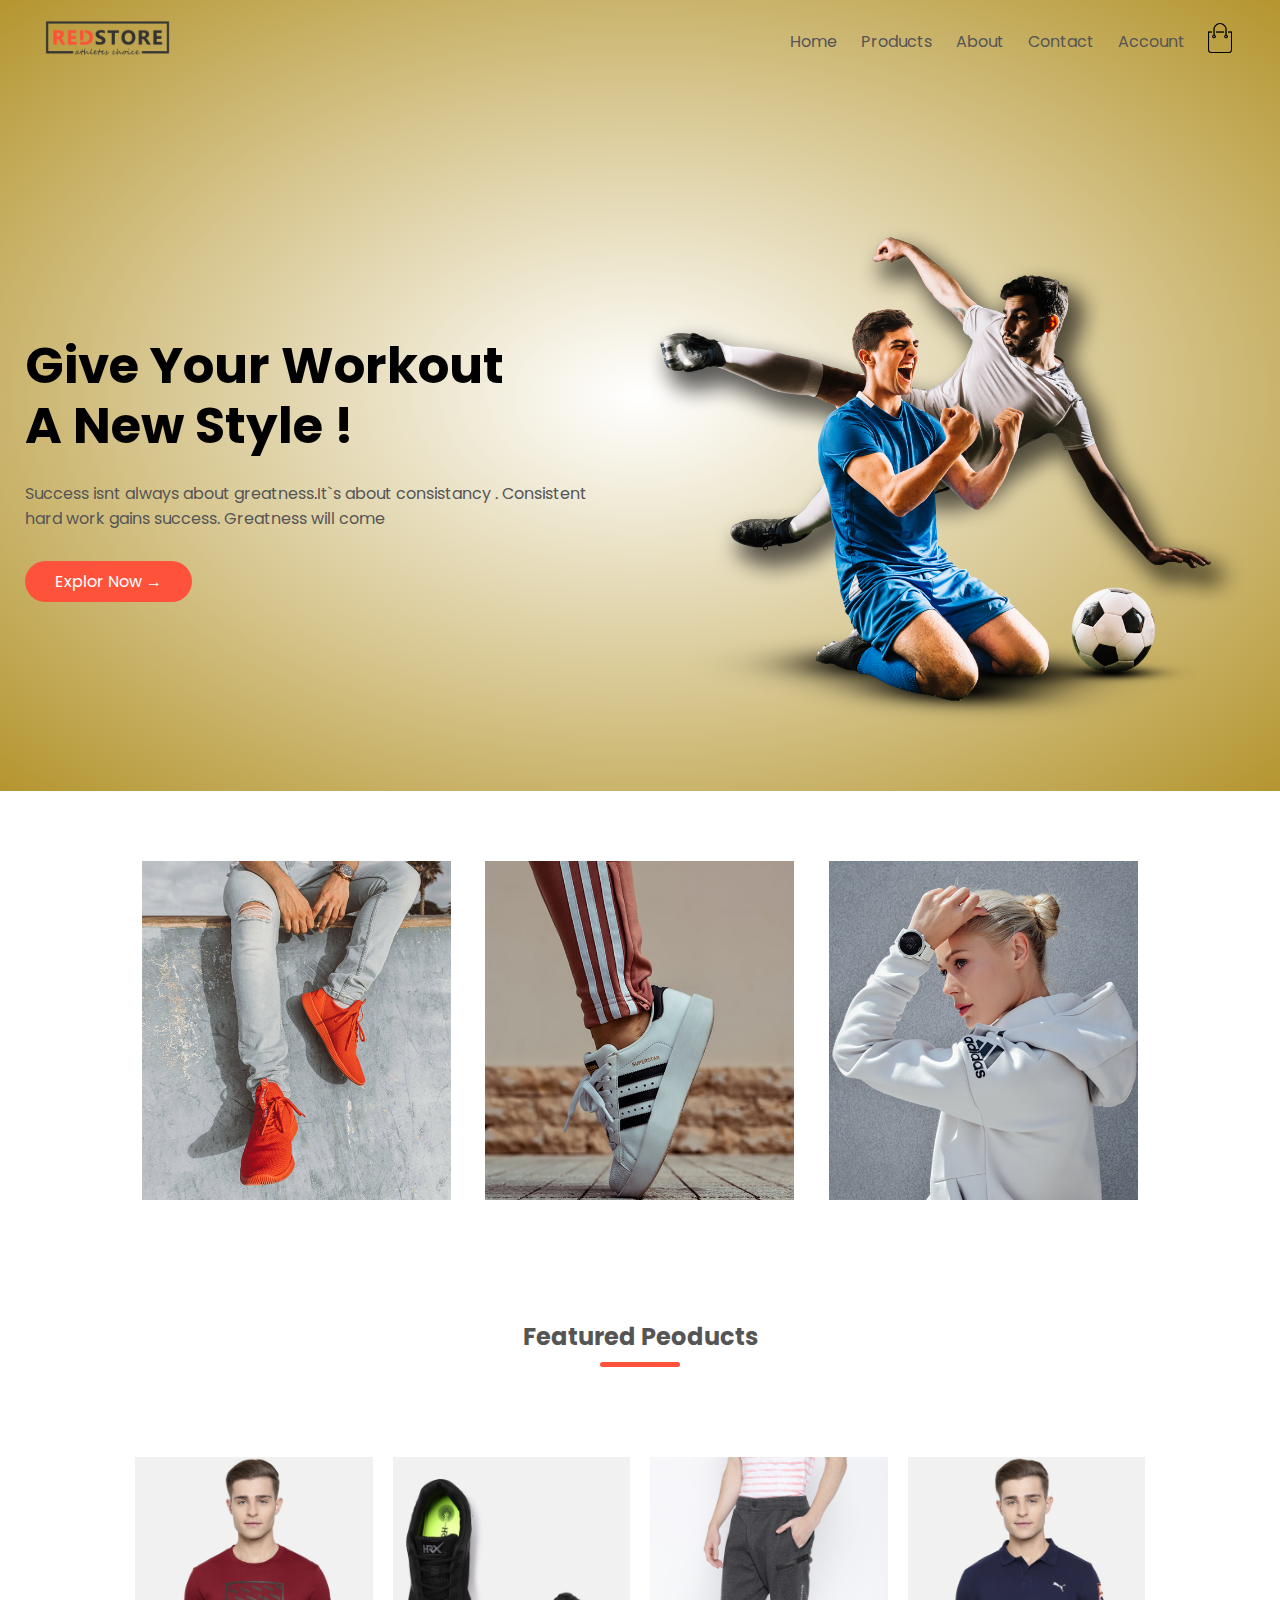
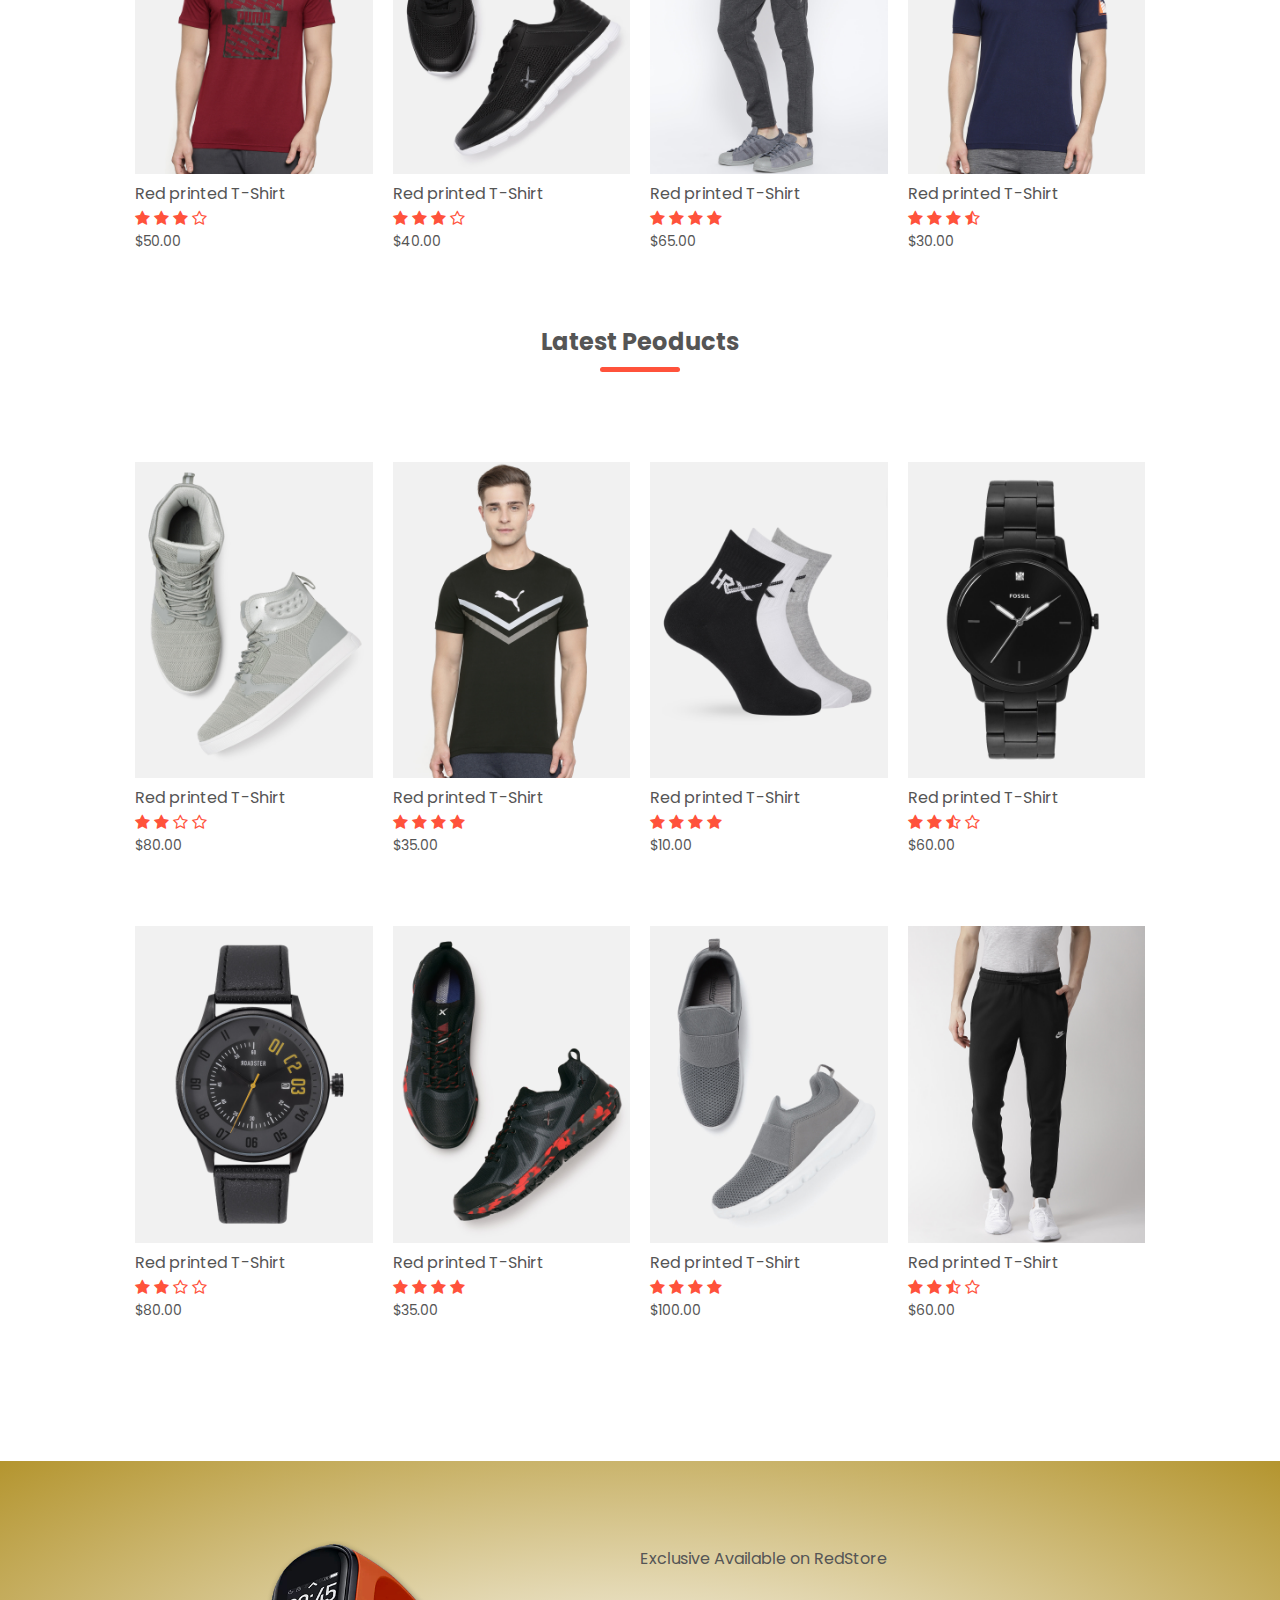
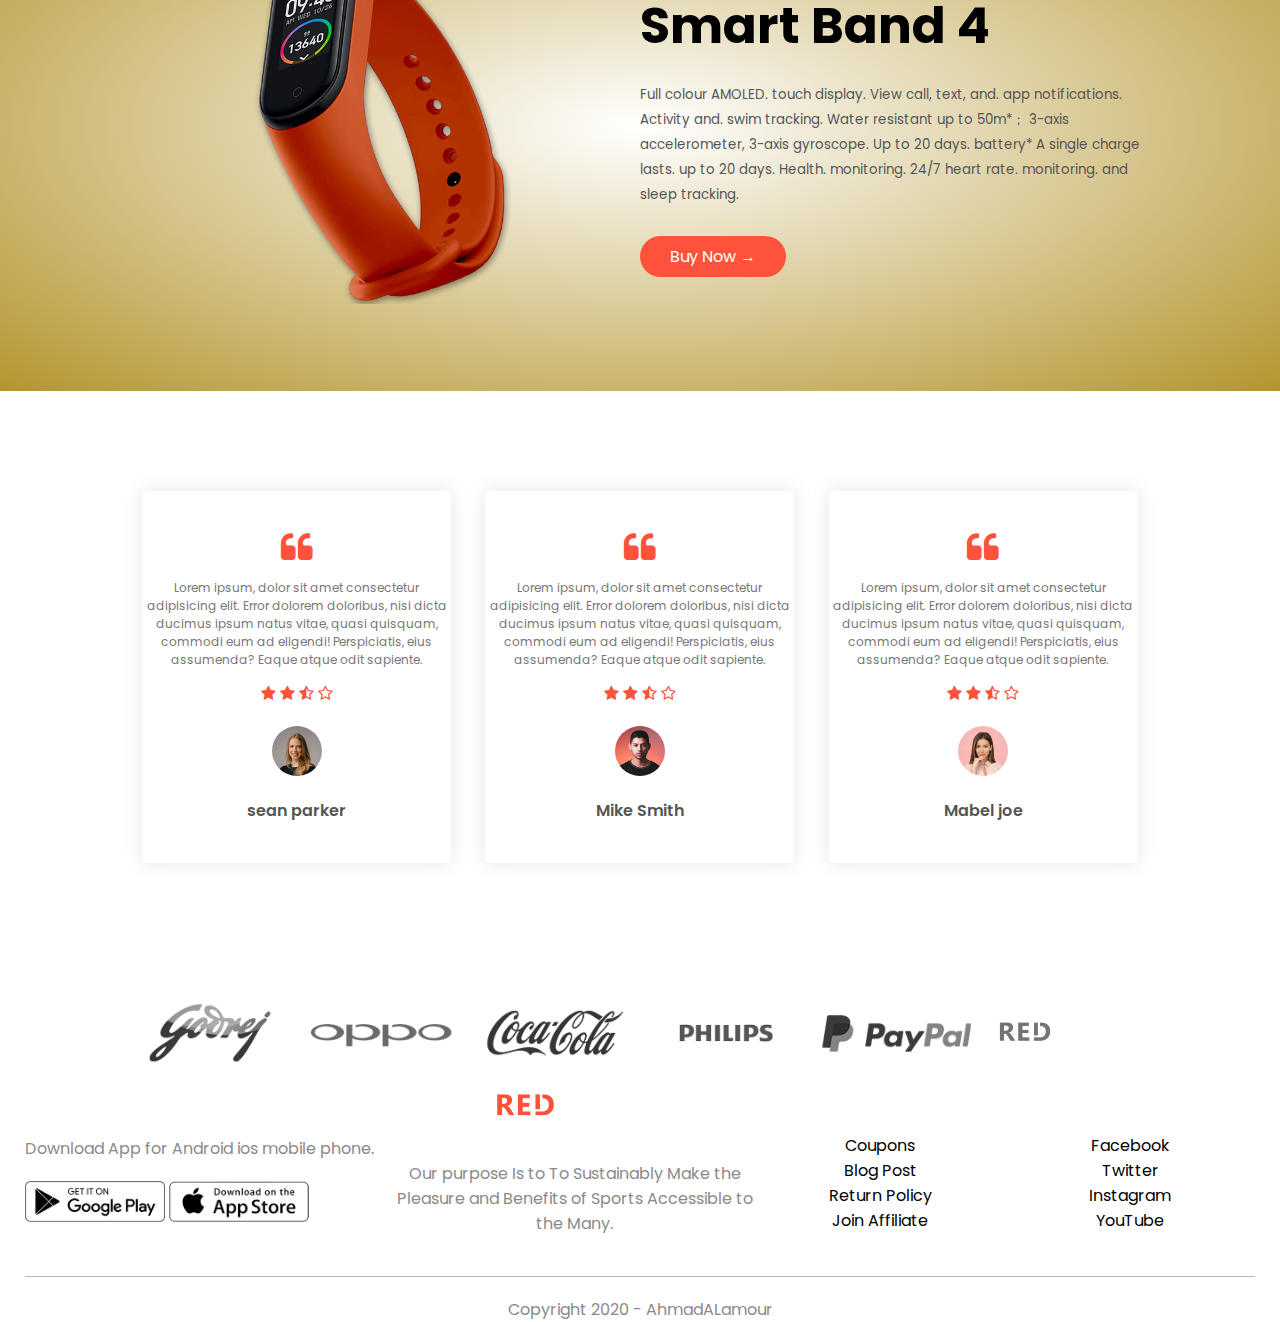
<file: index.html>
<!DOCTYPE html>
<html lang="en">

<head>
  <meta charset="UTF-8">
  <meta http-equiv="X-UA-Compatible" content="IE=edge">
  <meta name="viewport" content="width=device-width, initial-scale=1.0">
  <title>e-shop</title>
  <!-- <link rel="stylesheet" href="css/bootstrap.min.css"> -->
  <link rel="stylesheet" href="css/font-awesome.min.css">
  <link rel="stylesheet" href="css/style.css">
  <link
    href="https://fonts.googleapis.com/css2?family=Dosis:wght@300;400;500;600;700;800&family=Poppins:ital,wght@0,200;0,300;0,500;0,600;1,100;1,300;1,400;1,500;1,600&family=Tajawal:wght@200;300;400;500;700;800;900&display=swap"
    rel="stylesheet">


  <!--[if lt IE 9]>
      <script src="https://oss.maxcdn.com/html5shiv/3.7.3/html5shiv.min.js"></script>
      <script src="https://oss.maxcdn.com/respond/1.4.2/respond.min.js"></script>
    <![endif]-->
</head>

<body>
  <div class="header">
    <div class="container">
      <div class="navbar">
        <div class="logo">
          <a href="index.html">
            <img src="imges/logo.png" alt="" width="125px"></a>
        </div>

        <nav>
          <ul id="MenuItems">
            <li> <a href="index.html"> Home</a></li>
            <li> <a href="products.html"> Products</a></li>
            <li> <a href=""> About</a></li>
            <li> <a href=""> Contact</a></li>
            <li> <a href="account.html"> Account</a></li>

          </ul>
        </nav>
        <a href="cart.html"><img src="imges/cart.png" width="30px" height="30px"></a>
        <img src="imges/menu.png" class="menu-icon" onclick="menutoggel()">
      </div>
      <div class="row">
        <div class="col-2">
          <h1>
            Give Your Workout <br> A New Style !
          </h1>
          <p>Success isnt always about greatness.It`s about consistancy . Consistent<br> hard work gains success.
            Greatness
            will come</p>
          <a href="" class="btn">Explor Now &#8594;</a>
        </div>
        <div class="col-2">
          <img src="imges/image1.png" alt="">
        </div>
      </div>
    </div>
  </div>
  <!-- featured categories -->
  <div class="categories">
    <div class="small-container">
      <div class="row">
        <div class="col-3">
          <img src="imges/category-1.jpg" alt="">
        </div>
        <div class="col-3"><img src="imges/category-2.jpg" alt=""></div>
        <div class="col-3"><img src="imges/category-3.jpg" alt=""></div>
      </div>
    </div>
  </div>

  <!-- featured produred -->
  <div class="small-container">
    <h2 class="title">Featured Peoducts</h2>
    <div class="row">
      <div class="col-4">
        <a href="produt-details.html"><img src="imges/product-1.jpg" alt=""></a>
        <a href="produt-details.html">
          <h4>Red printed T-Shirt</h4>
        </a>
        <div class="rating">
          <i class="fa fa-star" aria-hidden="true"></i>
          <i class="fa fa-star" aria-hidden="true"></i>
          <i class="fa fa-star" aria-hidden="true"></i>
          <i class="fa fa-star-o" aria-hidden="true"></i>
        </div>

        <p>$50.00</p>
      </div>
      <div class="col-4"><img src="imges/product-2.jpg" alt="">
        <h4>Red printed T-Shirt</h4>
        <div class="rating">
          <i class="fa fa-star" aria-hidden="true"></i>
          <i class="fa fa-star" aria-hidden="true"></i>
          <i class="fa fa-star" aria-hidden="true"></i>
          <i class="fa fa-star-o" aria-hidden="true"></i>
        </div>

        <p>$40.00</p>
      </div>
      <div class="col-4"><img src="imges/product-3.jpg" alt="">
        <h4>Red printed T-Shirt</h4>
        <div class="rating">
          <i class="fa fa-star" aria-hidden="true"></i>
          <i class="fa fa-star" aria-hidden="true"></i>
          <i class="fa fa-star" aria-hidden="true"></i>
          <i class="fa fa-star" aria-hidden="true"></i>

        </div>

        <p>$65.00</p>
      </div>
      <div class="col-4"><img src="imges/product-4.jpg" alt="">
        <h4>Red printed T-Shirt</h4>
        <div class="rating">
          <i class="fa fa-star" aria-hidden="true"></i>
          <i class="fa fa-star" aria-hidden="true"></i>
          <i class="fa fa-star" aria-hidden="true"></i>
          <i class="fa fa-star-half-o" aria-hidden="true"></i>
        </div>

        <p>$30.00</p>
      </div>
    </div>
    <h2 class="title">Latest Peoducts</h2>
    <div class="row">
      <div class="col-4"><img src="imges/product-5.jpg" alt="">
        <h4>Red printed T-Shirt</h4>
        <div class="rating">
          <i class="fa fa-star" aria-hidden="true"></i>
          <i class="fa fa-star" aria-hidden="true"></i>
          <i class="fa fa-star-o" aria-hidden="true"></i>
          <i class="fa fa-star-o" aria-hidden="true"></i>
        </div>

        <p>$80.00</p>
      </div>
      <div class="col-4"><img src="imges/product-6.jpg" alt="">
        <h4>Red printed T-Shirt</h4>
        <div class="rating">
          <i class="fa fa-star" aria-hidden="true"></i>
          <i class="fa fa-star" aria-hidden="true"></i>
          <i class="fa fa-star" aria-hidden="true"></i>
          <i class="fa fa-star" aria-hidden="true"></i>
        </div>

        <p>$35.00</p>
      </div>
      <div class="col-4"><img src="imges/product-7.jpg" alt="">
        <h4>Red printed T-Shirt</h4>
        <div class="rating">
          <i class="fa fa-star" aria-hidden="true"></i>
          <i class="fa fa-star" aria-hidden="true"></i>
          <i class="fa fa-star" aria-hidden="true"></i>
          <i class="fa fa-star" aria-hidden="true"></i>

        </div>

        <p>$10.00</p>
      </div>
      <div class="col-4"><img src="imges/product-8.jpg" alt="">
        <h4>Red printed T-Shirt</h4>
        <div class="rating">
          <i class="fa fa-star" aria-hidden="true"></i>
          <i class="fa fa-star" aria-hidden="true"></i>
          <i class="fa fa-star-half-o" aria-hidden="true"></i>
          <i class="fa fa-star-o" aria-hidden="true"></i>

        </div>

        <p>$60.00</p>
      </div>
    </div>
    <div class="row">
      <div class="col-4"><img src="imges/product-9.jpg" alt="">
        <h4>Red printed T-Shirt</h4>
        <div class="rating">
          <i class="fa fa-star" aria-hidden="true"></i>
          <i class="fa fa-star" aria-hidden="true"></i>
          <i class="fa fa-star-o" aria-hidden="true"></i>
          <i class="fa fa-star-o" aria-hidden="true"></i>
        </div>

        <p>$80.00</p>
      </div>
      <div class="col-4"><img src="imges/product-10.jpg" alt="">
        <h4>Red printed T-Shirt</h4>
        <div class="rating">
          <i class="fa fa-star" aria-hidden="true"></i>
          <i class="fa fa-star" aria-hidden="true"></i>
          <i class="fa fa-star" aria-hidden="true"></i>
          <i class="fa fa-star" aria-hidden="true"></i>
        </div>

        <p>$35.00</p>
      </div>
      <div class="col-4"><img src="imges/product-11.jpg" alt="">
        <h4>Red printed T-Shirt</h4>
        <div class="rating">
          <i class="fa fa-star" aria-hidden="true"></i>
          <i class="fa fa-star" aria-hidden="true"></i>
          <i class="fa fa-star" aria-hidden="true"></i>
          <i class="fa fa-star" aria-hidden="true"></i>

        </div>

        <p>$100.00</p>
      </div>
      <div class="col-4"><img src="imges/product-12.jpg" alt="">
        <h4>Red printed T-Shirt</h4>
        <div class="rating">
          <i class="fa fa-star" aria-hidden="true"></i>
          <i class="fa fa-star" aria-hidden="true"></i>
          <i class="fa fa-star-half-o" aria-hidden="true"></i>
          <i class="fa fa-star-o" aria-hidden="true"></i>

        </div>

        <p>$60.00</p>
      </div>
    </div>
  </div>
  <!--------offer-------->
  <div class="offer">
    <div class="small-container">
      <div class="row">
        <div class="col-2">
          <img src="imges/exclusive.png" class="offer-img">
        </div>
        <div class="col-2">
          <p>Exclusive Available on RedStore</p>
          <h1>Smart Band 4</h1>
          <small>
            Full colour AMOLED. touch display. View call, text, and. app notifications.
            Activity and. swim tracking. Water resistant up to 50m*； 3-axis accelerometer, 3-axis gyroscope.
            Up to 20 days. battery* A single charge lasts. up to 20 days.
            Health. monitoring. 24/7 heart rate. monitoring. and sleep tracking.</small><br>
          <a href="" class="btn">Buy Now &#8594;</a>
        </div>
      </div>
    </div>
  </div>

  <!----testimonial---->
  <div class="testimonial">
    <div class="small-container">
      <div class="row">
        <div class="col-3">
          <i class="fa fa-quote-left" aria-hidden="true"></i>

          <p>
            Lorem ipsum, dolor sit amet consectetur adipisicing elit.
            Error dolorem doloribus, nisi dicta ducimus ipsum
            natus vitae, quasi quisquam, commodi eum ad eligendi! Perspiciatis,
            eius assumenda? Eaque atque odit
            sapiente.
          </p>
          <div class="rating">
            <i class="fa fa-star" aria-hidden="true"></i>
            <i class="fa fa-star" aria-hidden="true"></i>
            <i class="fa fa-star-half-o" aria-hidden="true"></i>
            <i class="fa fa-star-o" aria-hidden="true"></i>

          </div>
          <img src="imges/user-1.png" alt="">
          <h4>sean parker</h4>
        </div>
        <div class="col-3">
          <i class="fa fa-quote-left" aria-hidden="true"></i>

          <p>
            Lorem ipsum, dolor sit amet consectetur adipisicing elit.
            Error dolorem doloribus, nisi dicta ducimus ipsum
            natus vitae, quasi quisquam, commodi eum ad eligendi! Perspiciatis,
            eius assumenda? Eaque atque odit
            sapiente.
          </p>
          <div class="rating">
            <i class="fa fa-star" aria-hidden="true"></i>
            <i class="fa fa-star" aria-hidden="true"></i>
            <i class="fa fa-star-half-o" aria-hidden="true"></i>
            <i class="fa fa-star-o" aria-hidden="true"></i>

          </div>
          <img src="imges/user-2.png" alt="">
          <h4>Mike Smith</h4>
        </div>
        <div class="col-3">
          <i class="fa fa-quote-left" aria-hidden="true"></i>

          <p>
            Lorem ipsum, dolor sit amet consectetur adipisicing elit.
            Error dolorem doloribus, nisi dicta ducimus ipsum
            natus vitae, quasi quisquam, commodi eum ad eligendi! Perspiciatis,
            eius assumenda? Eaque atque odit
            sapiente.
          </p>
          <div class="rating">
            <i class="fa fa-star" aria-hidden="true"></i>
            <i class="fa fa-star" aria-hidden="true"></i>
            <i class="fa fa-star-half-o" aria-hidden="true"></i>
            <i class="fa fa-star-o" aria-hidden="true"></i>

          </div>
          <img src="imges/user-3.png" alt="">
          <h4>Mabel joe</h4>
        </div>
      </div>
    </div>
  </div>

  <!-----brands------>
  <div class="brands"></div>
  <div class="small-container">
    <div class="row">
      <div class="col-5">
        <img src="imges/logo-godrej.png" alt="">
      </div>
      <div class="col-5">
        <img src="imges/logo-oppo.png" alt="">
      </div>
      <div class="col-5">
        <img src="imges/logo-coca-cola.png" alt="">
      </div>
      <div class="col-5">
        <img src="imges/logo-philips.png" alt="">
      </div>
      <div class="col-5">
        <img src="imges/logo-paypal.png" alt="">
      </div>
      <div class="col-5">
        <img src="imges/logo-white.png" alt="">
      </div>

    </div>
  </div>
  <!------footer------->
  <div class="footer">
    <div class="container">
      <div class="row">
        <div class="footer-col-1">
          <h3>Download Our App</h3>
          <p>Download App for Android ios mobile phone.</p>
          <div class="app-logo">
            <img src="imges/play-store.png" alt="">
            <img src="imges/app-store.png" alt="">
          </div>
        </div>
        <div class="footer-col-2">
          <img src="imges/logo-white.png" alt="">
          <p>Our purpose Is to To Sustainably Make the Pleasure and Benefits of Sports Accessible to the Many.</p>

        </div>
        <div class="footer-col-3">
          <h3>Useful links</h3>
          <ul>
            <li>Coupons</li>
            <li>Blog Post</li>
            <li>Return Policy</li>
            <li>Join Affiliate</li>
          </ul>
        </div>
        <div class="footer-col-4">
          <h3>Follow us</h3>
          <ul>
            <li>Facebook</li>
            <li>Twitter </li>
            <li> Instagram</li>
            <li>YouTube</li>
          </ul>

        </div>
      </div>
      <hr>
      <p class="Copyright">Copyright 2020 - AhmadALamour</p>
    </div>
  </div>

  <script src="js/jquery.js">
  </script>
  <script src="js/bootstrap.min.js"></script>
  <script src="js/custom.js"></script>


</body>

</html>
</file>
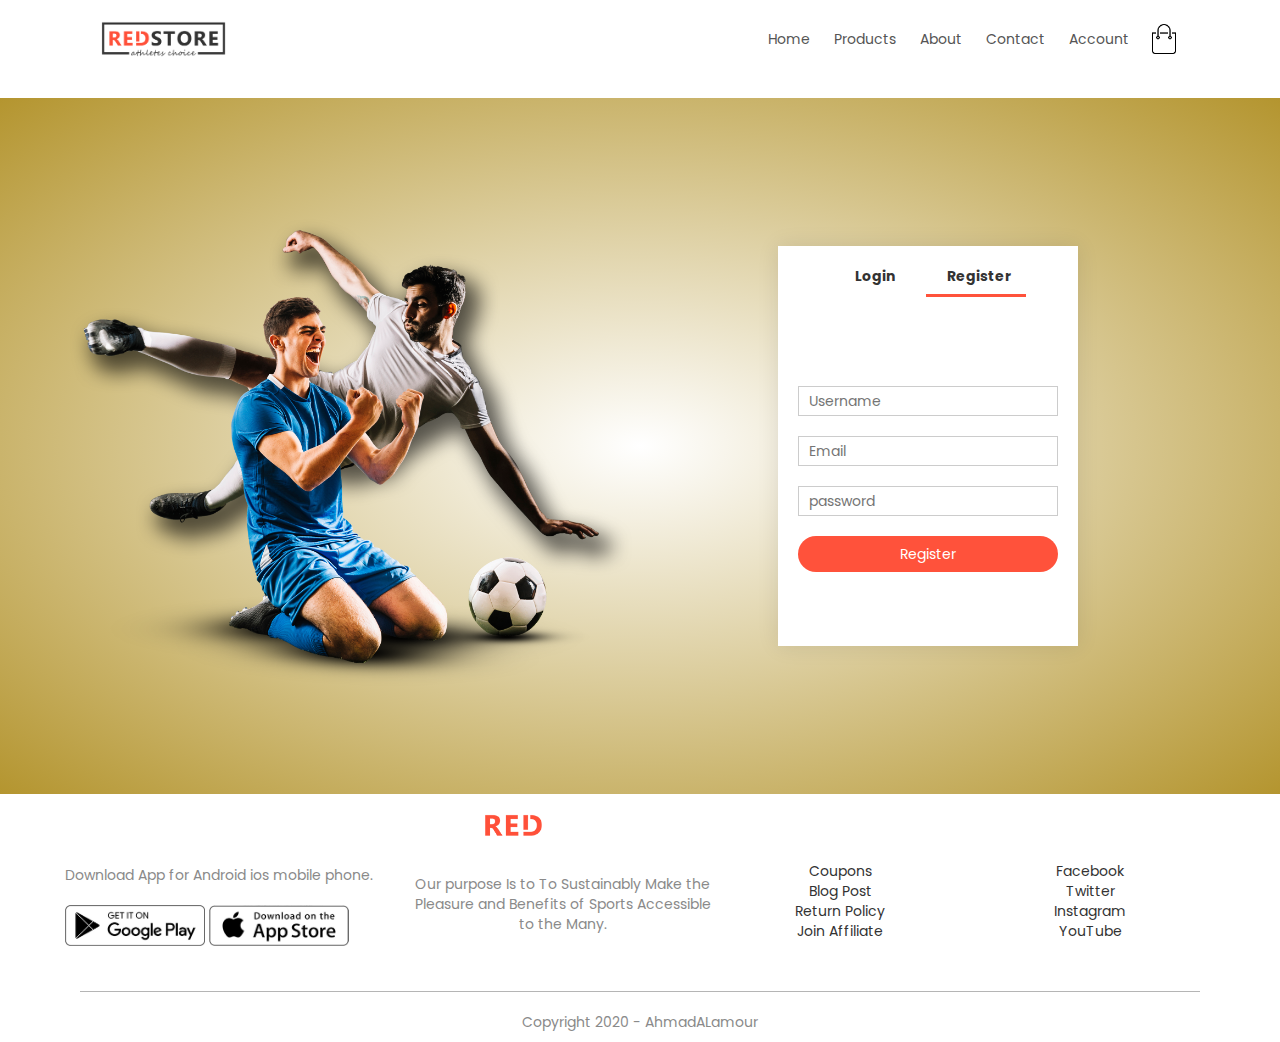
<file: account.html>
<!DOCTYPE html>
<html lang="en">

<head>
    <meta charset="UTF-8">
    <meta http-equiv="X-UA-Compatible" content="IE=edge">
    <meta name="viewport" content="width=device-width, initial-scale=1.0">
    <title>All Products - RedStore </title>
    <link rel="stylesheet" href="css/bootstrap.min.css">
    <link rel="stylesheet" href="css/font-awesome.min.css">
    <link rel="stylesheet" href="css/style.css">
    <link
        href="https://fonts.googleapis.com/css2?family=Dosis:wght@300;400;500;600;700;800&family=Poppins:ital,wght@0,200;0,300;0,500;0,600;1,100;1,300;1,400;1,500;1,600&family=Tajawal:wght@200;300;400;500;700;800;900&display=swap"
        rel="stylesheet">


    <!--[if lt IE 9]>
      <script src="https://oss.maxcdn.com/html5shiv/3.7.3/html5shiv.min.js"></script>
      <script src="https://oss.maxcdn.com/respond/1.4.2/respond.min.js"></script>
    <![endif]-->
</head>

<body>
    <div class="container">
        <div class="navbar">
            <div class="logo">
                <img src="imges/logo.png" alt="" width="125px">
            </div>

            <nav>
                <ul id="MenuItems">
                    <li> <a href=""> Home</a></li>
                    <li> <a href=""> Products</a></li>
                    <li> <a href=""> About</a></li>
                    <li> <a href=""> Contact</a></li>
                    <li> <a href=""> Account</a></li>

                </ul>
            </nav>
            <img src="imges/cart.png" width="30px" height="30px">
            <img src="imges/menu.png" class="menu-icon" onclick="menutoggel()">
        </div>
    </div>

    <!-- ----accoun-page------- -->
    <div class="account-page">
        <div class="container">
            <div class="row">
                <div class="col-2">
                    <img src="imges/image1.png" width="100%">
                </div>
                <div class="col-2">
                    <div class="form-container">
                        <div class="form-btn">
                            <span onclick="login()">Login </span>
                            <span onclick="register()">Register </span>
                            <hr id="Indicator">
                        </div>
                        <form id="loginForm">
                            <input type="text" placeholder="Username">
                            <input type="password" placeholder="password">
                            <button type="submit" class="btn">
                                Login
                            </button>
                            <a href=""> Forgot Password</a>
                        </form>
                        <form id="RegForm">
                            <input type="text" placeholder="Username">
                            <input type="email" placeholder="Email">
                            <input type="password" placeholder="password">
                            <button type="submit" class="btn">
                                Register
                            </button>

                        </form>

                    </div>
                </div>
            </div>
        </div>
    </div>

    <!------footer------->
    <div class="footer">
        <div class="container">
            <div class="row">
                <div class="footer-col-1">
                    <h3>Download Our App</h3>
                    <p>Download App for Android ios mobile phone.</p>
                    <div class="app-logo">
                        <img src="imges/play-store.png" alt="">
                        <img src="imges/app-store.png" alt="">
                    </div>
                </div>
                <div class="footer-col-2">
                    <img src="imges/logo-white.png" alt="">
                    <p>Our purpose Is to To Sustainably Make the Pleasure and Benefits of Sports Accessible to the
                        Many.
                    </p>

                </div>
                <div class="footer-col-3">
                    <h3>Useful links</h3>
                    <ul>
                        <li>Coupons</li>
                        <li>Blog Post</li>
                        <li>Return Policy</li>
                        <li>Join Affiliate</li>
                    </ul>
                </div>
                <div class="footer-col-4">
                    <h3>Follow us</h3>
                    <ul>
                        <li>Facebook</li>
                        <li>Twitter </li>
                        <li> Instagram</li>
                        <li>YouTube</li>
                    </ul>

                </div>
            </div>
            <hr>
            <p class="Copyright">Copyright 2020 - AhmadALamour</p>
        </div>
    </div>
    <!-- // --------js product gallery -->

    <script>
        var loginForm = document.getElementById("loginForm")
        var RegForm = document.getElementById("RegForm")
        var Indicator = document.getElementById("Indicator")

        function register() {
            RegForm.style.transform = "translateX(0px)";
            loginForm.style.transform = "translateX(0px)";
            Indicator.style.transform = "translateX(100px)";
        }
        function login() {
            RegForm.style.transform = "translateX(300px)";
            loginForm.style.transform = "translateX(300px)";
            Indicator.style.transform = "translateX(0px)";
        }
    </script>
    <script src="js/jquery.js">
    </script>
    <script src="js/bootstrap.min.js"></script>
    <script src="js/custom.js"></script>


</body>

</html>
</file>
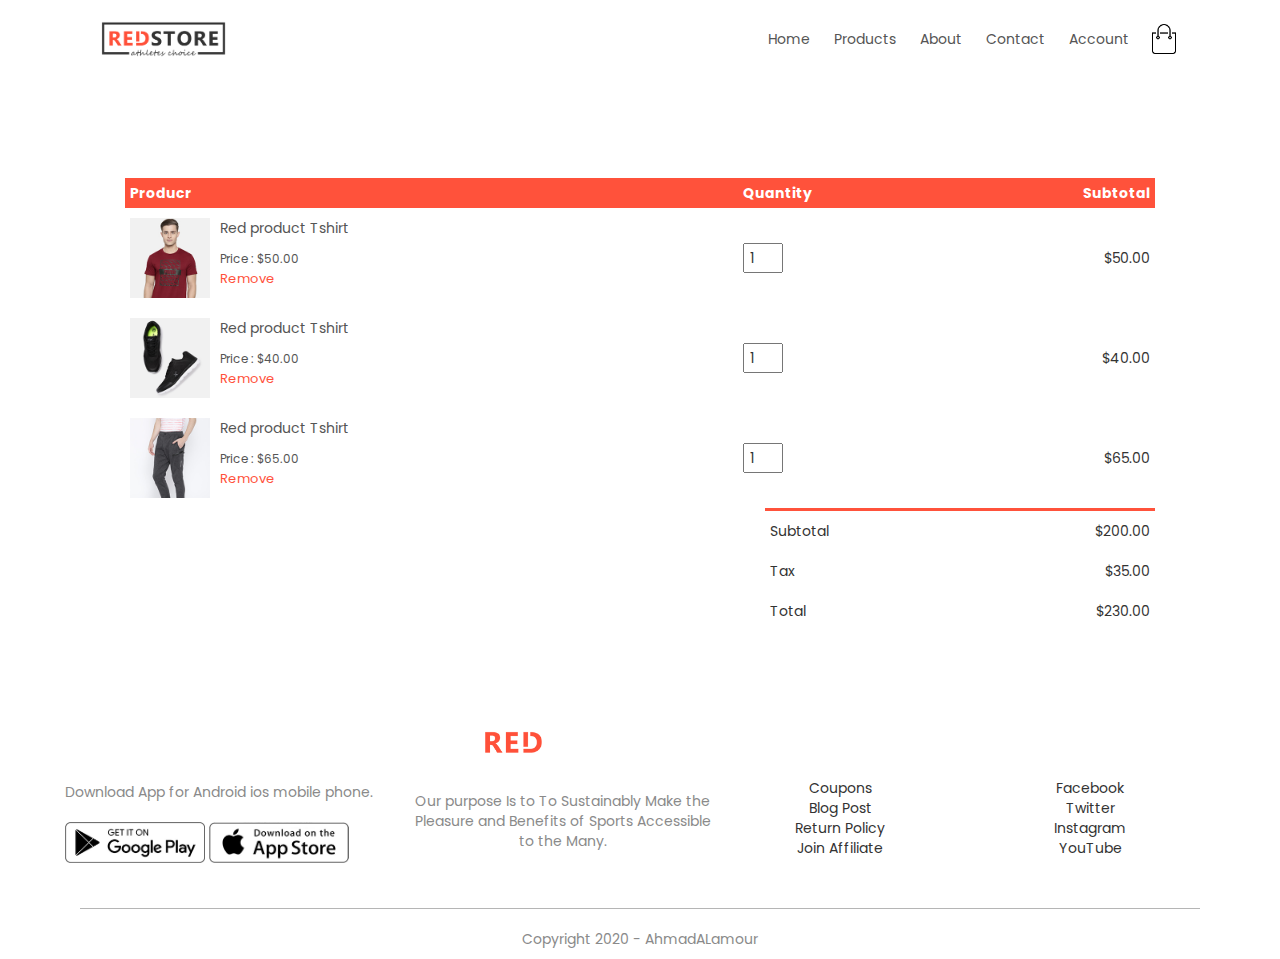
<file: cart.html>
<!DOCTYPE html>
<html lang="en">

<head>
    <meta charset="UTF-8">
    <meta http-equiv="X-UA-Compatible" content="IE=edge">
    <meta name="viewport" content="width=device-width, initial-scale=1.0">
    <title>All Products - RedStore </title>
    <link rel="stylesheet" href="css/bootstrap.min.css">
    <link rel="stylesheet" href="css/font-awesome.min.css">
    <link rel="stylesheet" href="css/style.css">
    <link
        href="https://fonts.googleapis.com/css2?family=Dosis:wght@300;400;500;600;700;800&family=Poppins:ital,wght@0,200;0,300;0,500;0,600;1,100;1,300;1,400;1,500;1,600&family=Tajawal:wght@200;300;400;500;700;800;900&display=swap"
        rel="stylesheet">


    <!--[if lt IE 9]>
      <script src="https://oss.maxcdn.com/html5shiv/3.7.3/html5shiv.min.js"></script>
      <script src="https://oss.maxcdn.com/respond/1.4.2/respond.min.js"></script>
    <![endif]-->
</head>

<body>
    <div class="container">
        <div class="navbar">
            <div class="logo">
                <img src="imges/logo.png" alt="" width="125px">
            </div>

            <nav>
                <ul id="MenuItems">
                    <li> <a href=""> Home</a></li>
                    <li> <a href=""> Products</a></li>
                    <li> <a href=""> About</a></li>
                    <li> <a href=""> Contact</a></li>
                    <li> <a href=""> Account</a></li>

                </ul>
            </nav>
            <img src="imges/cart.png" width="30px" height="30px">
            <img src="imges/menu.png" class="menu-icon" onclick="menutoggel()">
        </div>
    </div>
    <!-- -------cart items details --------->

    <div class="small-container cart-page">
        <table>
            <tr>
                <th>Producr</th>
                <th>Quantity</th>
                <th>Subtotal</th>
            </tr>
            <tr>
                <td>
                    <div class="cart-info">
                        <img src="imges/buy-1.jpg">
                        <div>
                            <p>Red product Tshirt</p>
                            <small>Price : $50.00</small>
                            <br>
                            <a href="">Remove</a>
                        </div>

                    </div>
                </td>
                <td>
                    <input type="number" value="1">
                </td>
                <td>$50.00</td>
            </tr>
            <td>
                <div class="cart-info">
                    <img src="imges/buy-2.jpg">
                    <div>
                        <p>Red product Tshirt</p>
                        <small>Price : $40.00</small>
                        <br>
                        <a href="">Remove</a>
                    </div>

                </div>
            </td>
            <td>
                <input type="number" value="1">
            </td>
            <td>$40.00</td>
            </tr>
            <td>
                <div class="cart-info">
                    <img src="imges/buy-3.jpg">
                    <div>
                        <p>Red product Tshirt</p>
                        <small>Price : $65.00</small>
                        <br>
                        <a href="">Remove</a>
                    </div>

                </div>
            </td>
            <td>
                <input type="number" value="1">
            </td>
            <td>$65.00</td>
            </tr>
        </table>
        <div class="total-price">
            <table>
                <tr>
                    <td>Subtotal</td>
                    <td>$200.00</td>
                </tr>
                <tr>
                    <td>Tax</td>
                    <td>$35.00</td>
                </tr>
                <tr>
                    <td>Total</td>
                    <td>$230.00</td>
                </tr>
            </table>
        </div>
    </div>



    <!------footer------->
    <div class="footer">
        <div class="container">
            <div class="row">
                <div class="footer-col-1">
                    <h3>Download Our App</h3>
                    <p>Download App for Android ios mobile phone.</p>
                    <div class="app-logo">
                        <img src="imges/play-store.png" alt="">
                        <img src="imges/app-store.png" alt="">
                    </div>
                </div>
                <div class="footer-col-2">
                    <img src="imges/logo-white.png" alt="">
                    <p>Our purpose Is to To Sustainably Make the Pleasure and Benefits of Sports Accessible to the
                        Many.
                    </p>

                </div>
                <div class="footer-col-3">
                    <h3>Useful links</h3>
                    <ul>
                        <li>Coupons</li>
                        <li>Blog Post</li>
                        <li>Return Policy</li>
                        <li>Join Affiliate</li>
                    </ul>
                </div>
                <div class="footer-col-4">
                    <h3>Follow us</h3>
                    <ul>
                        <li>Facebook</li>
                        <li>Twitter </li>
                        <li> Instagram</li>
                        <li>YouTube</li>
                    </ul>

                </div>
            </div>
            <hr>
            <p class="Copyright">Copyright 2020 - AhmadALamour</p>
        </div>
    </div>

    <script src="js/jquery.js">
    </script>
    <script src="js/bootstrap.min.js"></script>
    <script src="js/custom.js"></script>


</body>

</html>
</file>
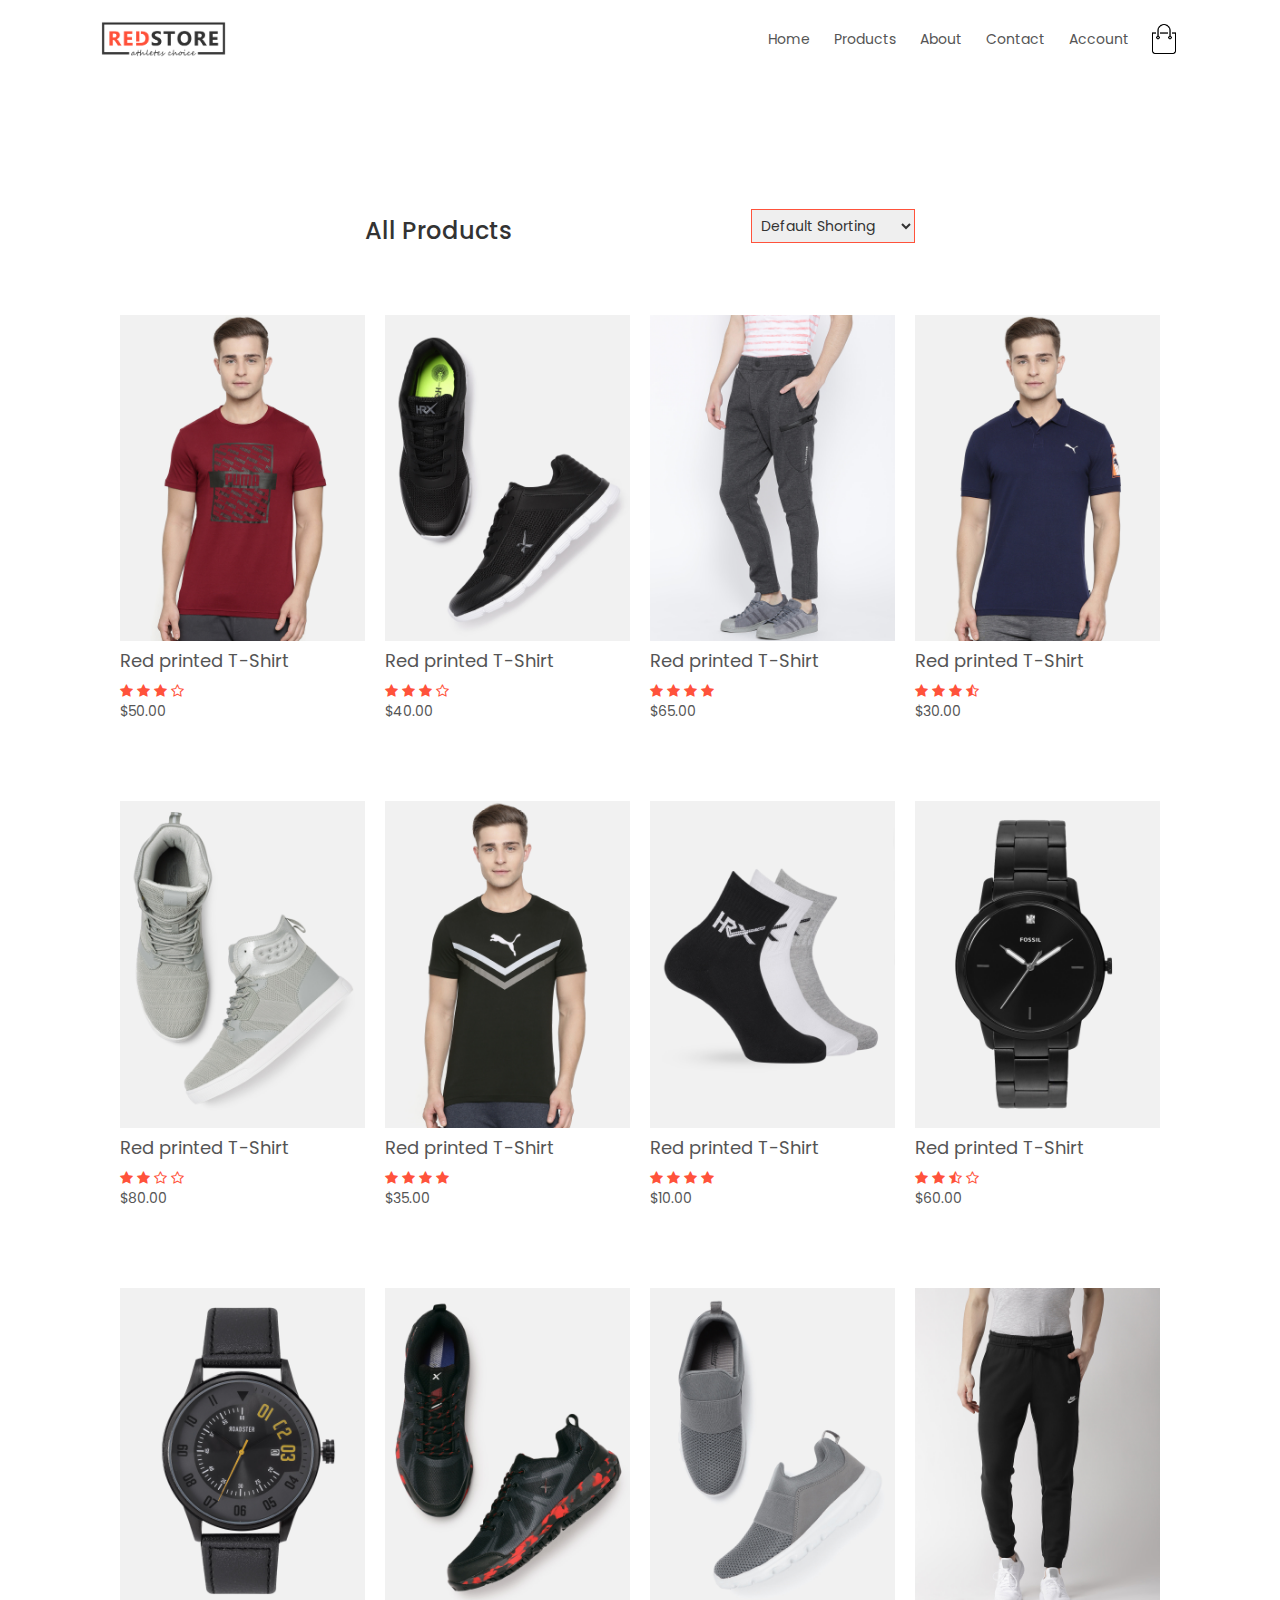
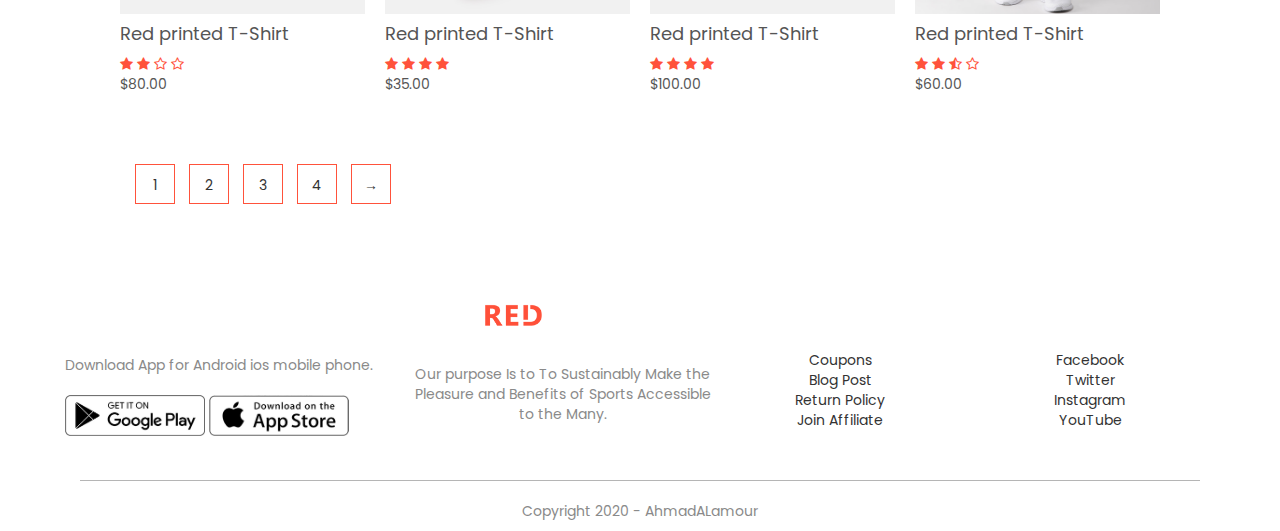
<file: products.html>
<!DOCTYPE html>
<html lang="en">

<head>
    <meta charset="UTF-8">
    <meta http-equiv="X-UA-Compatible" content="IE=edge">
    <meta name="viewport" content="width=device-width, initial-scale=1.0">
    <title>All Products - RedStore </title>
    <link rel="stylesheet" href="css/bootstrap.min.css">
    <link rel="stylesheet" href="css/font-awesome.min.css">
    <link rel="stylesheet" href="css/style.css">
    <link
        href="https://fonts.googleapis.com/css2?family=Dosis:wght@300;400;500;600;700;800&family=Poppins:ital,wght@0,200;0,300;0,500;0,600;1,100;1,300;1,400;1,500;1,600&family=Tajawal:wght@200;300;400;500;700;800;900&display=swap"
        rel="stylesheet">


    <!--[if lt IE 9]>
      <script src="https://oss.maxcdn.com/html5shiv/3.7.3/html5shiv.min.js"></script>
      <script src="https://oss.maxcdn.com/respond/1.4.2/respond.min.js"></script>
    <![endif]-->
</head>

<body>
    <div class="container">
        <div class="navbar">
            <div class="logo">
                <img src="imges/logo.png" alt="" width="125px">
            </div>

            <nav>
                <ul id="MenuItems">
                    <li> <a href=""> Home</a></li>
                    <li> <a href=""> Products</a></li>
                    <li> <a href=""> About</a></li>
                    <li> <a href=""> Contact</a></li>
                    <li> <a href=""> Account</a></li>

                </ul>
            </nav>
            <img src="imges/cart.png" width="30px" height="30px">
            <img src="imges/menu.png" class="menu-icon" onclick="menutoggel()">
        </div>

    </div>



    <div class="small-container">
        <div class="row row-2">
            <h3> All Products</h3>
            <select>
                <option> Default Shorting </option>
                <option> Short by price</option>
                <option> Short by popularity</option>
                <option> Short by rating</option>
                <option> Short by sale</option>
            </select>
        </div>



        <div class="row">
            <div class="col-4"><img src="imges/product-1.jpg" alt="">
                <h4>Red printed T-Shirt</h4>
                <div class="rating">
                    <i class="fa fa-star" aria-hidden="true"></i>
                    <i class="fa fa-star" aria-hidden="true"></i>
                    <i class="fa fa-star" aria-hidden="true"></i>
                    <i class="fa fa-star-o" aria-hidden="true"></i>
                </div>

                <p>$50.00</p>
            </div>
            <div class="col-4"><img src="imges/product-2.jpg" alt="">
                <h4>Red printed T-Shirt</h4>
                <div class="rating">
                    <i class="fa fa-star" aria-hidden="true"></i>
                    <i class="fa fa-star" aria-hidden="true"></i>
                    <i class="fa fa-star" aria-hidden="true"></i>
                    <i class="fa fa-star-o" aria-hidden="true"></i>
                </div>

                <p>$40.00</p>
            </div>
            <div class="col-4"><img src="imges/product-3.jpg" alt="">
                <h4>Red printed T-Shirt</h4>
                <div class="rating">
                    <i class="fa fa-star" aria-hidden="true"></i>
                    <i class="fa fa-star" aria-hidden="true"></i>
                    <i class="fa fa-star" aria-hidden="true"></i>
                    <i class="fa fa-star" aria-hidden="true"></i>

                </div>

                <p>$65.00</p>
            </div>
            <div class="col-4"><img src="imges/product-4.jpg" alt="">
                <h4>Red printed T-Shirt</h4>
                <div class="rating">
                    <i class="fa fa-star" aria-hidden="true"></i>
                    <i class="fa fa-star" aria-hidden="true"></i>
                    <i class="fa fa-star" aria-hidden="true"></i>
                    <i class="fa fa-star-half-o" aria-hidden="true"></i>
                </div>

                <p>$30.00</p>
            </div>

            <div class="col-4"><img src="imges/product-5.jpg" alt="">
                <h4>Red printed T-Shirt</h4>
                <div class="rating">
                    <i class="fa fa-star" aria-hidden="true"></i>
                    <i class="fa fa-star" aria-hidden="true"></i>
                    <i class="fa fa-star-o" aria-hidden="true"></i>
                    <i class="fa fa-star-o" aria-hidden="true"></i>
                </div>

                <p>$80.00</p>
            </div>
            <div class="col-4"><img src="imges/product-6.jpg" alt="">
                <h4>Red printed T-Shirt</h4>
                <div class="rating">
                    <i class="fa fa-star" aria-hidden="true"></i>
                    <i class="fa fa-star" aria-hidden="true"></i>
                    <i class="fa fa-star" aria-hidden="true"></i>
                    <i class="fa fa-star" aria-hidden="true"></i>
                </div>

                <p>$35.00</p>
            </div>
            <div class="col-4"><img src="imges/product-7.jpg" alt="">
                <h4>Red printed T-Shirt</h4>
                <div class="rating">
                    <i class="fa fa-star" aria-hidden="true"></i>
                    <i class="fa fa-star" aria-hidden="true"></i>
                    <i class="fa fa-star" aria-hidden="true"></i>
                    <i class="fa fa-star" aria-hidden="true"></i>

                </div>

                <p>$10.00</p>
            </div>
            <div class="col-4"><img src="imges/product-8.jpg" alt="">
                <h4>Red printed T-Shirt</h4>
                <div class="rating">
                    <i class="fa fa-star" aria-hidden="true"></i>
                    <i class="fa fa-star" aria-hidden="true"></i>
                    <i class="fa fa-star-half-o" aria-hidden="true"></i>
                    <i class="fa fa-star-o" aria-hidden="true"></i>

                </div>

                <p>$60.00</p>
            </div>
        </div>
        <div class="row">
            <div class="col-4"><img src="imges/product-9.jpg" alt="">
                <h4>Red printed T-Shirt</h4>
                <div class="rating">
                    <i class="fa fa-star" aria-hidden="true"></i>
                    <i class="fa fa-star" aria-hidden="true"></i>
                    <i class="fa fa-star-o" aria-hidden="true"></i>
                    <i class="fa fa-star-o" aria-hidden="true"></i>
                </div>

                <p>$80.00</p>
            </div>
            <div class="col-4"><img src="imges/product-10.jpg" alt="">
                <h4>Red printed T-Shirt</h4>
                <div class="rating">
                    <i class="fa fa-star" aria-hidden="true"></i>
                    <i class="fa fa-star" aria-hidden="true"></i>
                    <i class="fa fa-star" aria-hidden="true"></i>
                    <i class="fa fa-star" aria-hidden="true"></i>
                </div>

                <p>$35.00</p>
            </div>
            <div class="col-4"><img src="imges/product-11.jpg" alt="">
                <h4>Red printed T-Shirt</h4>
                <div class="rating">
                    <i class="fa fa-star" aria-hidden="true"></i>
                    <i class="fa fa-star" aria-hidden="true"></i>
                    <i class="fa fa-star" aria-hidden="true"></i>
                    <i class="fa fa-star" aria-hidden="true"></i>

                </div>

                <p>$100.00</p>
            </div>
            <div class="col-4"><img src="imges/product-12.jpg" alt="">
                <h4>Red printed T-Shirt</h4>
                <div class="rating">
                    <i class="fa fa-star" aria-hidden="true"></i>
                    <i class="fa fa-star" aria-hidden="true"></i>
                    <i class="fa fa-star-half-o" aria-hidden="true"></i>
                    <i class="fa fa-star-o" aria-hidden="true"></i>

                </div>

                <p>$60.00</p>
            </div>
        </div>
        <div class="page-btn">
            <span>1</span>
            <span>2</span>
            <span>3</span>
            <span>4</span>
            <span>&#8594</span>
        </div>
    </div>

    </div>

    </div>


    <!------footer------->
    <div class="footer">
        <div class="container">
            <div class="row">
                <div class="footer-col-1">
                    <h3>Download Our App</h3>
                    <p>Download App for Android ios mobile phone.</p>
                    <div class="app-logo">
                        <img src="imges/play-store.png" alt="">
                        <img src="imges/app-store.png" alt="">
                    </div>
                </div>
                <div class="footer-col-2">
                    <img src="imges/logo-white.png" alt="">
                    <p>Our purpose Is to To Sustainably Make the Pleasure and Benefits of Sports Accessible to the
                        Many.
                    </p>

                </div>
                <div class="footer-col-3">
                    <h3>Useful links</h3>
                    <ul>
                        <li>Coupons</li>
                        <li>Blog Post</li>
                        <li>Return Policy</li>
                        <li>Join Affiliate</li>
                    </ul>
                </div>
                <div class="footer-col-4">
                    <h3>Follow us</h3>
                    <ul>
                        <li>Facebook</li>
                        <li>Twitter </li>
                        <li> Instagram</li>
                        <li>YouTube</li>
                    </ul>

                </div>
            </div>
            <hr>
            <p class="Copyright">Copyright 2020 - AhmadALamour</p>
        </div>
    </div>

    <script src="js/jquery.js">
    </script>
    <script src="js/bootstrap.min.js"></script>
    <script src="js/custom.js"></script>


</body>

</html>
</file>
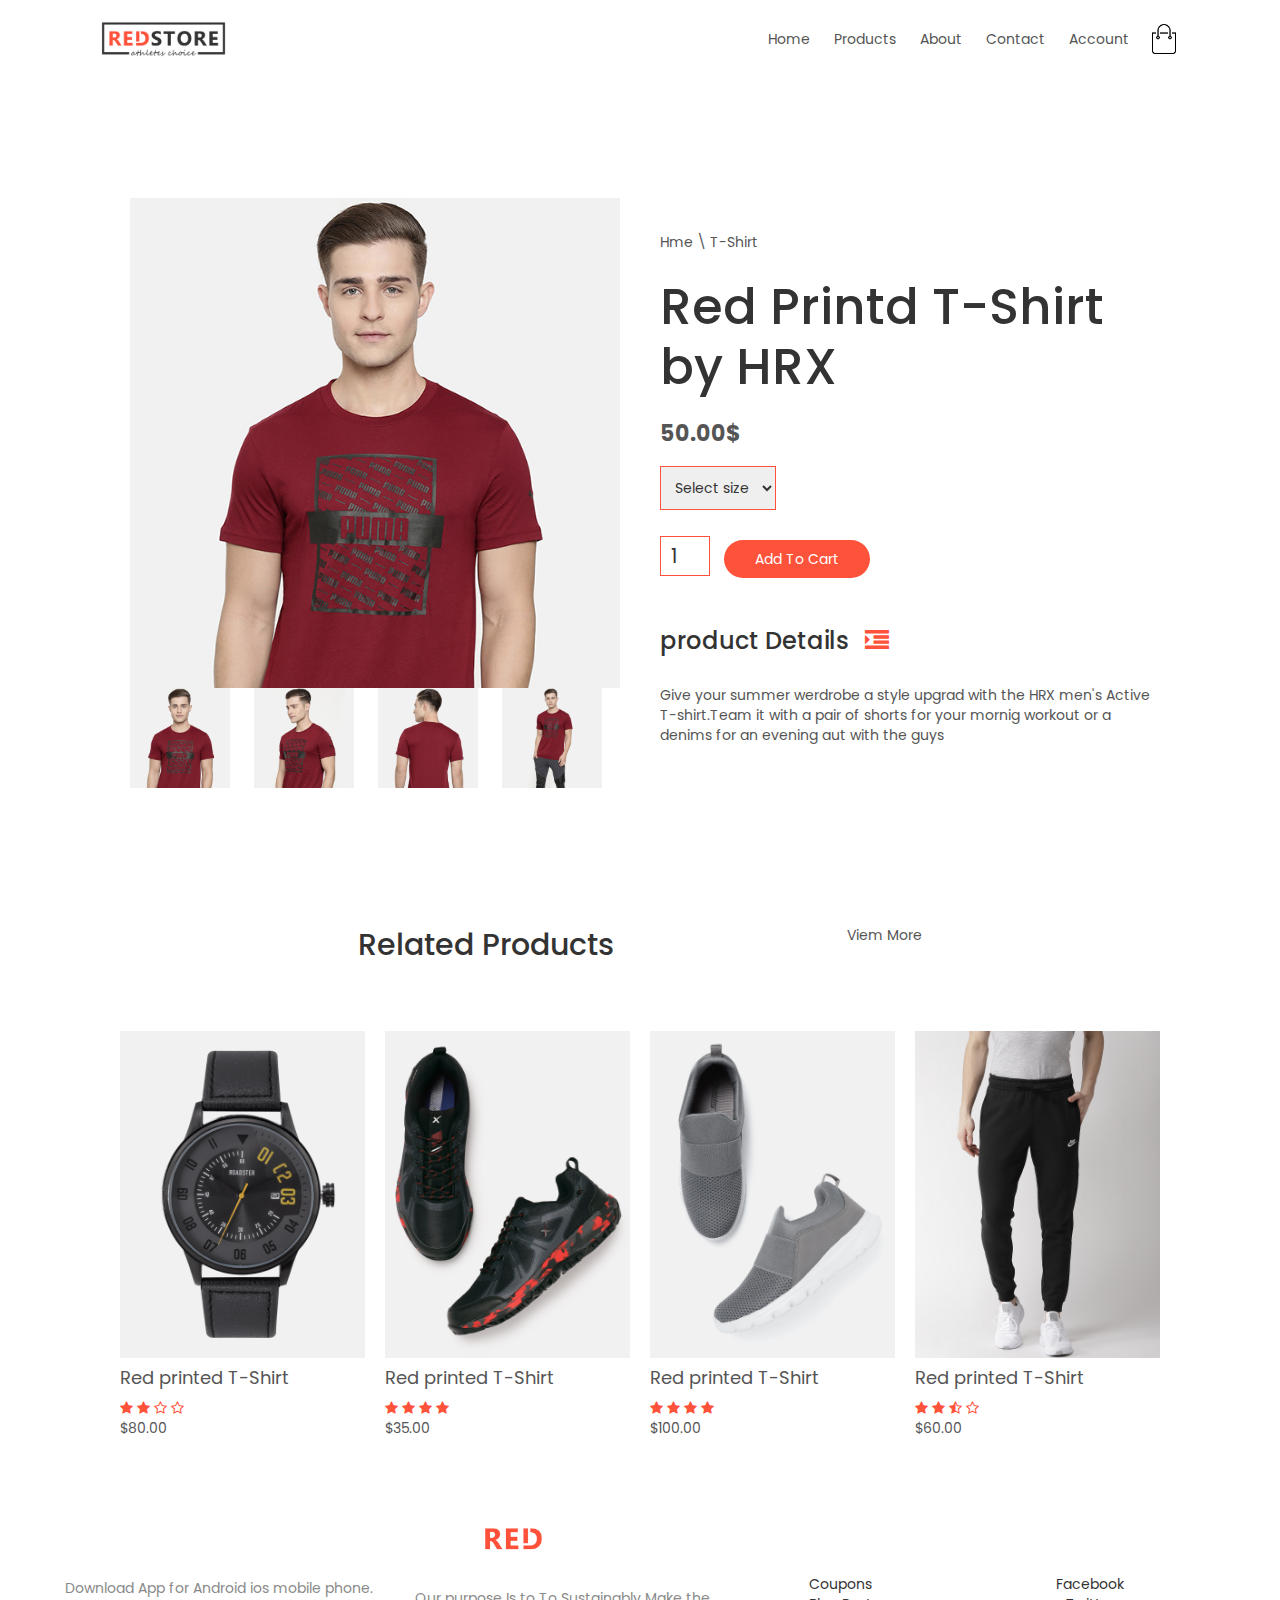
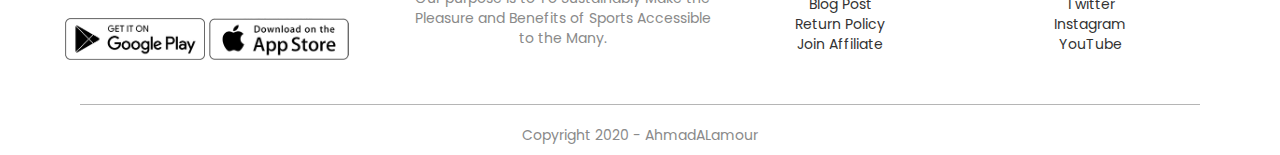
<file: produt-details.html>
<!DOCTYPE html>
<html lang="en">

<head>
    <meta charset="UTF-8">
    <meta http-equiv="X-UA-Compatible" content="IE=edge">
    <meta name="viewport" content="width=device-width, initial-scale=1.0">
    <title>All Products - RedStore </title>
    <link rel="stylesheet" href="css/bootstrap.min.css">
    <link rel="stylesheet" href="css/font-awesome.min.css">
    <link rel="stylesheet" href="css/style.css">
    <link
        href="https://fonts.googleapis.com/css2?family=Dosis:wght@300;400;500;600;700;800&family=Poppins:ital,wght@0,200;0,300;0,500;0,600;1,100;1,300;1,400;1,500;1,600&family=Tajawal:wght@200;300;400;500;700;800;900&display=swap"
        rel="stylesheet">


    <!--[if lt IE 9]>
      <script src="https://oss.maxcdn.com/html5shiv/3.7.3/html5shiv.min.js"></script>
      <script src="https://oss.maxcdn.com/respond/1.4.2/respond.min.js"></script>
    <![endif]-->
</head>

<body>
    <div class="container">
        <div class="navbar">
            <div class="logo">
                <img src="imges/logo.png" alt="" width="125px">
            </div>

            <nav>
                <ul id="MenuItems">
                    <li> <a href=""> Home</a></li>
                    <li> <a href=""> Products</a></li>
                    <li> <a href=""> About</a></li>
                    <li> <a href=""> Contact</a></li>
                    <li> <a href=""> Account</a></li>

                </ul>
            </nav>
            <img src="imges/cart.png" width="30px" height="30px">
            <img src="imges/menu.png" class="menu-icon" onclick="menutoggel()">
        </div>

    </div>
    <!--------single product details----------->
    <div class="small-container single-product">
        <div class="row">
            <div class="col-2">
                <img src="imges/gallery-1.jpg" alt="" width="100%" id="product-img">

                <div class="small-img-row">
                    <div class="small-img-col">
                        <img src="imges/gallery-1.jpg" width="100" class="small-img">
                    </div>
                    <div class="small-img-col">
                        <img src="imges/gallery-2.jpg" width="100" class="small-img">
                    </div>
                    <div class=" small-img-col">
                        <img src="imges/gallery-3.jpg" width="100" class="small-img">
                    </div>
                    <div class=" small-img-col">
                        <img src="imges/gallery-4.jpg" width="100" class="small-img">
                    </div>

                </div>



            </div>
            <div class=" col-2">
                <p>Hme \ T-Shirt</p>
                <h1>Red Printd T-Shirt by HRX</h1>
                <h4>50.00$</h4>
                <select>
                    <option> Select size </option>
                    <option> XXL</option>
                    <option> XL</option>
                    <option>Large</option>
                    <option>Medium</option>
                    <option>Small</option>
                </select>
                <input type="number" value="1">
                <a href="" class="btn">Add To Cart</a>
                <h3>product Details <i class="fa fa-indent" aria-hidden="true"></i>
                </h3>
                <br>
                <p>Give your summer werdrobe a style upgrad with the HRX
                    men's Active T-shirt.Team it with a pair of shorts for your mornig workout or a denims for
                    an
                    evening aut with the guys</p>
            </div>

        </div>
    </div>
    <!-- ----title----- -->
    <div class="small-container">
        <div class="row row-2">
            <h2>Related Products</h2>
            <p>Viem More</p>

        </div>
    </div>
    <!-- ------products------- -->
    <div class="small-container">
        <div class="row">

            <div class="col-4"><img src="imges/product-9.jpg" alt="">
                <h4>Red printed T-Shirt</h4>
                <div class="rating">
                    <i class="fa fa-star" aria-hidden="true"></i>
                    <i class="fa fa-star" aria-hidden="true"></i>
                    <i class="fa fa-star-o" aria-hidden="true"></i>
                    <i class="fa fa-star-o" aria-hidden="true"></i>
                </div>

                <p>$80.00</p>
            </div>
            <div class="col-4"><img src="imges/product-10.jpg" alt="">
                <h4>Red printed T-Shirt</h4>
                <div class="rating">
                    <i class="fa fa-star" aria-hidden="true"></i>
                    <i class="fa fa-star" aria-hidden="true"></i>
                    <i class="fa fa-star" aria-hidden="true"></i>
                    <i class="fa fa-star" aria-hidden="true"></i>
                </div>

                <p>$35.00</p>
            </div>
            <div class="col-4"><img src="imges/product-11.jpg" alt="">
                <h4>Red printed T-Shirt</h4>
                <div class="rating">
                    <i class="fa fa-star" aria-hidden="true"></i>
                    <i class="fa fa-star" aria-hidden="true"></i>
                    <i class="fa fa-star" aria-hidden="true"></i>
                    <i class="fa fa-star" aria-hidden="true"></i>

                </div>

                <p>$100.00</p>
            </div>
            <div class="col-4"><img src="imges/product-12.jpg" alt="">
                <h4>Red printed T-Shirt</h4>
                <div class="rating">
                    <i class="fa fa-star" aria-hidden="true"></i>
                    <i class="fa fa-star" aria-hidden="true"></i>
                    <i class="fa fa-star-half-o" aria-hidden="true"></i>
                    <i class="fa fa-star-o" aria-hidden="true"></i>

                </div>

                <p>$60.00</p>
            </div>
        </div>
    </div>

    </div>


    <!------footer------->
    <div class="footer">
        <div class="container">
            <div class="row">
                <div class="footer-col-1">
                    <h3>Download Our App</h3>
                    <p>Download App for Android ios mobile phone.</p>
                    <div class="app-logo">
                        <img src="imges/play-store.png" alt="">
                        <img src="imges/app-store.png" alt="">
                    </div>
                </div>
                <div class="footer-col-2">
                    <img src="imges/logo-white.png" alt="">
                    <p>Our purpose Is to To Sustainably Make the Pleasure and Benefits of Sports Accessible to the
                        Many.
                    </p>

                </div>
                <div class="footer-col-3">
                    <h3>Useful links</h3>
                    <ul>
                        <li>Coupons</li>
                        <li>Blog Post</li>
                        <li>Return Policy</li>
                        <li>Join Affiliate</li>
                    </ul>
                </div>
                <div class="footer-col-4">
                    <h3>Follow us</h3>
                    <ul>
                        <li>Facebook</li>
                        <li>Twitter </li>
                        <li> Instagram</li>
                        <li>YouTube</li>
                    </ul>

                </div>
            </div>
            <hr>
            <p class="Copyright">Copyright 2020 - AhmadALamour</p>
        </div>
    </div>

    <script src="js/jquery.js">
    </script>
    <script src="js/bootstrap.min.js"></script>
    <script src="js/custom.js"></script>


</body>

</html>
</file>
<file: css/style.css>
*{
    margin: 0px;
    padding: 0px;
    box-sizing: border-box;
   
}
body{
font-family: 'Poppins', sans-serif;

}
.container{
    max-width: 1300px;
    margin: auto;
    padding-left: 25px;
    padding-right: 25px;
}
.header{
    background: radial-gradient(#fff ,#b4952f);
}
.navbar{
    display: flex;
    align-items: center;
    padding: 20px;
}
nav{
    flex: 1;
    text-align: right;
}
nav ul {
    display: inline-block; 
    list-style-type: none;

}
nav ul li {
    display: inline-block;
    margin-right: 20px;
    

   
}
a {
color: #555;
text-decoration: none;
}
p {
    color: #555;
}
.row{
    display: flex;
    align-items: center;
    flex-wrap: wrap;
    justify-content: space-around;
}
.col-2{
    flex-basis:50% ;
    min-width:300px;
}
.col-2 img{
    max-width: 100%;
    padding: 50px 0;
}
.col-2 h1{
    font-size: 50px;
    line-height: 60px;
    margin: 25px 0;
}
.btn{
    display: inline-block;
    background-color: #ff523b;
    color: #fff;
    padding: 8px 30px ;
    margin: 30px 0;
    border-radius: 30px;
    transition: background 0.5s;
}
.btn:hover{
    background: #d33a3a;
}
.header .row{
    margin-top: 70px; 
}

/* featured categories   */
.categories{
    margin: 70px 0;
}

.col-3{
    flex-basis: 30%;
    min-width: 250px;
    margin-bottom: 30px;
}

.col-3 img {
    width: 100%;
}
.small-container{
    max-width: 1080px;
    margin: auto;
    padding-left: 25px;
    padding-right: 25px;
}
.col-4{
    flex-basis:25%;
    min-width: 200px;
    padding: 10px;
    margin-bottom: 50px;
    transition: transform 0.5s;
}
.col-4 img{
    width: 100%;
    cursor: pointer;
}
.title{
text-align: center;
margin: 0 auto 80px;
position: relative;
line-height: 60px;
color: #555;
}
.title::after{
    content: '';
    background: #ff523b;
    width: 80px;
    height: 5px;
    border-radius: 5px;
    position: absolute;
    bottom: 0;
    left: 50%;
    transform:translateX(-50%);

}
h4{
    color: #555;
    font-weight: normal;

}
.col-4 p{
    font-size: 14px;
}
.rating{
    color: #ff523b;
}
.col-4:hover{
transform: translateY(-10px);
}
.offer{
    background: radial-gradient(#fff ,#b4952f);
    margin-top:80px ;
    padding: 30px 0;
}
.col-2 .offer-img{
    padding: 50px;
}
small{
    color: #555;
}
/* testimonial */
.testimonial{
    padding-top: 100px;
}
.testimonial .col-3{
    text-align: center;
    padding: 40px 0 ;
    box-shadow: 0 0 20px 0px rgba(0, 0, 0, 0.1);
    cursor: pointer;
    transition: transform 0.5s;
}
.testimonial .col-3 img{
width: 50px;
margin-top: 20px;
border-radius: 50%;
}
.testimonial .col-3:hover{
    transform: translateY(-10px);
}
.fa.fa-quote-left{
    font-size: 34px;
    color: #ff523b;
}
.col-3 p{
    font-size: 12px;
    margin: 12px 0;
    color: #777;
}
.testimonial .col-3 h4{
    font-weight: 600;
    color: #555;
    font-size: 16px;
    margin-top: 15px;
}
/* --------------brands----------- */
.brands{
margin: 100px auto;

}
.col-5{
    width: 160px;
}
.col-5 img{
width: 100%;
cursor: pointer;
filter: grayscale(100%);
}
.col-5 img:hover{
    filter: grayscale(0);

}
account-page
/* --------footer------ */
.footer{
    background: #000;
    color: #8a8a8a;
    font-size: 14px;
    padding: 60px 0 20px;
}
.footer p{
    color: #8a8a8a;
}
.footer h3{
    color: #fff;
    margin-bottom: 20px;

}
.footer-col-1,.footer-col-2,.footer-col-3,.footer-col-4{
min-width: 250px;
margin-bottom: 20px;
}
.footer-col-1{
    flex-basis: 30%;
}
.footer-col-2{
    flex: 1;
    text-align: center;
}
.footer-col-2 img{
    width: 180px;
    margin-bottom: 20px;
}
.footer-col-3,.footer-col-4{
flex-basis: 12% ;
text-align: center;
}
ul{
    list-style-type: none;

}
.app-logo{
    margin-top: 20px;
}
.app-logo img{
    width: 140px;
}

.footer hr{
    border: none;
    background: #b5b5b5;
    height: 1px ;
    margin: 20px 0;
    
}
.Copyright{
    text-align: center;
}
.menu-icon{
    width: 28px;
    margin-left: 20px;
    display: none;
}

/* -------media query for menu ------ */

@media only screen and (max-width : 800px){
    nav ul{
        position: absolute;
        top: 70px ;
        left: 0;
        background: #333;
        width: 100%;
        overflow: hidden;
        transition: max-height 0.5s;
    }
    nav ul li {
        display: block;
        margin-right: 50px;
        margin-top: 10px ;
        margin-bottom: 10px;

    }
    nav ul li a {
        color: #fff;
    }
    .menu-icon{
        display: block;
        cursor: pointer;
    }
}
/* all products */

.row-2{
    justify-content: space-between;
    margin: 100px auto 50px;
}
select{
    border:  1px solid #ff523b;
    padding: 5px;

}
select:focus{
    outline: none;
}
.page-btn{
    margin: 0 auto 80px;
}
.page-btn span{
    display: inline-block;
    border:  1px solid #ff523b;
    margin-left: 10px;
    width: 40px;
    height: 40px;
    text-align: center;
    line-height: 40px;
    cursor: pointer;
}
.page-btn span:hover{
    background: #ff523b;
    color: #fff;
} 

/* <!--------single produt details-----------> */
.single-product{
    margin-top: 80px;

}
.single-product .col-2 img{
    padding: 0;
}
.single-product .col-2{
    padding: 20px;
}
.single-product h4{
    margin: 20px 0;
    font-size: 22px;
    font-weight: bold;
}
.single-product select{
    display: block;
    padding: 10px;
margin-top: 20px;
}
.single-product input{
    width: 50px;
    height: 40px;
    padding-left:10px ;
    font-size: 20px;
    margin-right: 10px;
    border: 1px solid #ff523b; 
}

input:focus{
    outline: none;
}
.single-product .fa{
    color: #ff523b;
    margin-left: 10px;
}
.small-img-row{
    display: flex;
    justify-content: space-between;
}
.small-img-col{
    flex-basis: 24%;
    cursor: pointer;
}
/* <!-- -------cart items details ---------> */
.cart-page{
    margin: 80px auto;
}
table{
    width: 100%;

}
.cart-info{
    display: flex;
    flex-wrap: wrap;

}
th{
    text-align: left;
    padding: 5px;
    color: #fff;
    background: #ff523b;
}
td{
    padding: 10px 5px;
}
td input{
    width: 40px;
    height: 30px;
    padding: 5px;
}
td a{
    color: #ff523b;
    font-size: 13px;
}
td img{
    width: 80px;
    height: 80px;
    margin-right: 10px;
}
.total-price{
    display: flex;
    justify-content: flex-end;
}
.total-price table{
    border-top: 3px solid #ff523b;
    width: 100%;
    max-width: 390px;
}
td:last-child{
    text-align: right;
}
th:last-child{
    text-align: right;
}

/*--------- account-page------ */

.account-page{
    padding: 50px 0;
    background: radial-gradient(#fff ,#b4952f);

}
.form-container{
    background: #fff;
    width: 300px;
    height: 400px;
    position: relative;
    text-align: center;
    padding: 20px 0;
    margin: auto;
    box-shadow: 0 0 20px 0px rgba(0, 0, 0, 0.1);
    overflow: hidden;
}
.form-container span{
    font-weight: bold;
    padding: 0 10px;
    cursor: pointer;
    width: 100px;
    display: inline-block;
}
.form-btn{
    display: inline-block;
}
.form-container form{
    max-width: 300px;
    padding: 0 20px;
    position: absolute;
    top: 130px;
    transition: transform 1s ;
}
form input{
    width: 100%;
    height: 30px;
    margin: 10px 0;
    padding: 0 10px;
    border: 1px solid #ccc
}
form .btn{
    width: 100%;
    border: none;
    cursor: pointer;
    margin:10px 0 ;
}
form .btn:focus{
    outline: none;
}
#loginForm{
    left: -300px;
}
#RegForm{
    left: 0;
}
form a{
    font-size: 12px;
}
#Indicator{
    width: 100px;
    border: none;
    background: #ff523b;
    height: 3px;
    margin-top: 8px;
    transform: translateX(100px);
    transition: transform 1s ;

}












/* -------media query for less then 600 screen size ------ */
@media only screen and (max-width : 600px){
    .row{
    text-align: center;
    }
    .col-2 ,.col-3 ,.col-4{
        flex-basis: 100%;

    }

.single-product .row{
text-align: left;
}
.single-product .col-2{
    padding: 20px 0;
}
.single-product h1{
    font-size: 26px;
    line-height: 32px;
}
.cart-info p{
    display: none;
}
}
</file>
